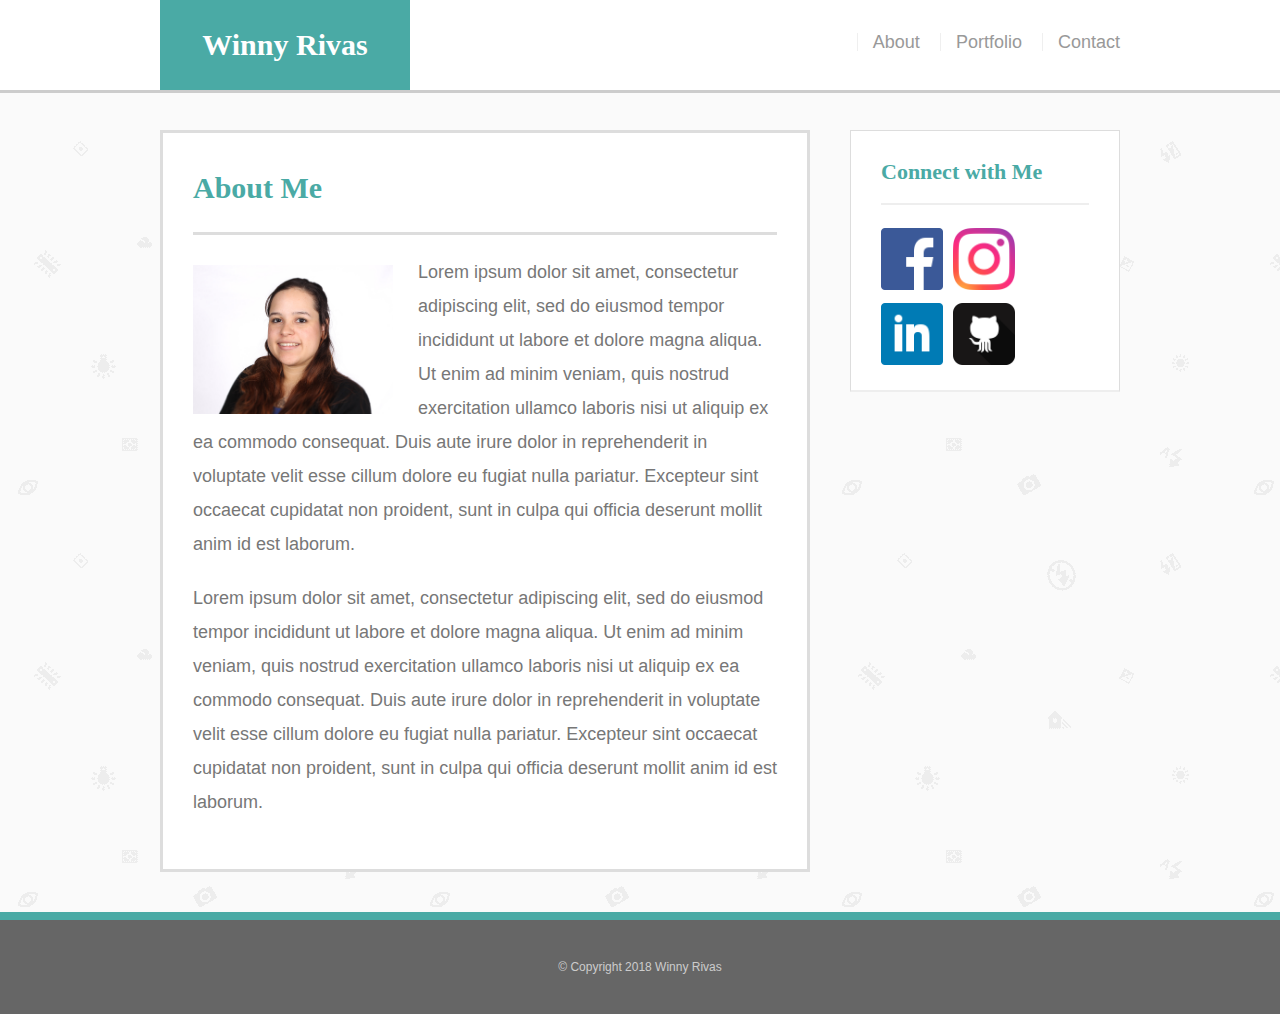
<file: index.html>
<!DOCTYPE html>
<html>
<head>
	<title>About Me</title>
    
    <meta name="viewport" content="width=device-width">
    
	<link rel="stylesheet" type="text/css" href="reset.css">
	<link rel="stylesheet" type="text/css" href="style.css">
</head>
	<body>
		<header id="masterhead">
			<div class="container">
			<a href="index.html" id="logo"> Winny Rivas</a>
			<nav>
				<a href="index.html">About</a>
				<a href="portfolio.html">Portfolio</a>
				<a href="contact.html">Contact</a>
			</nav>
		</div>
		</header>

    <div id="main-container" class="container">
		<section class="main-container">
			<h1>About Me</h1>

			<img src="assets/Winny.JPG"
			class="auth-image" alt="Winny picture">

			<p>Lorem ipsum dolor sit amet, consectetur adipiscing elit, sed do eiusmod tempor incididunt ut labore et dolore magna aliqua. Ut enim ad minim veniam, quis nostrud exercitation ullamco laboris nisi ut aliquip ex ea commodo consequat. Duis aute irure dolor in reprehenderit in voluptate velit esse cillum dolore eu fugiat nulla pariatur. Excepteur sint occaecat cupidatat non proident, sunt in culpa qui officia deserunt mollit anim id est laborum.</p>

			<p>Lorem ipsum dolor sit amet, consectetur adipiscing elit, sed do eiusmod tempor incididunt ut labore et dolore magna aliqua. Ut enim ad minim veniam, quis nostrud exercitation ullamco laboris nisi ut aliquip ex ea commodo consequat. Duis aute irure dolor in reprehenderit in voluptate velit esse cillum dolore eu fugiat nulla pariatur. Excepteur sint occaecat cupidatat non proident, sunt in culpa qui officia deserunt mollit anim id est laborum.</p>
			
		</section>

		<section class="sidebar">
			<div id="connect">
				<h2>Connect with Me</h2>
				<img src="assets/fb.png" class="social" alt="Facebook">
				<img src="assets/instagram.png" class="social" alt="Instagram">
				<img src="assets/in.png" class="social" alt="Linkedin">
				<img src="assets/github.png" class="social" alt="GitHub">
		</section>
	</div>

	<footer>
		<div class="container">
			&copy; Copyright 2018 Winny Rivas
		</div>
	</footer>

	</body>
</html>
</file>
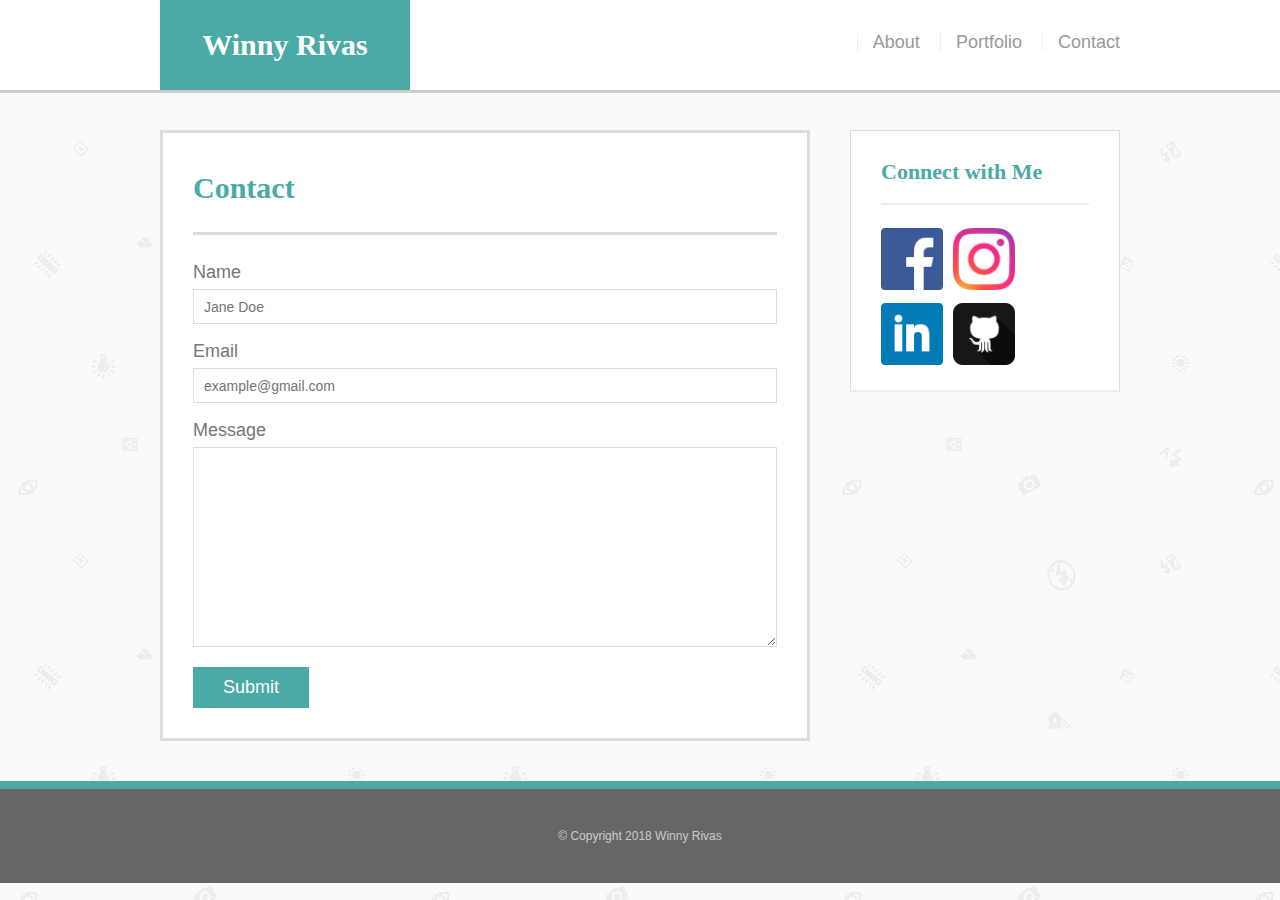
<file: contact.html>
<!DOCTYPE html>
<html>
<head>
	<title>About Me</title>
    
    <meta name="viewport" content="width=device-width">
    
	<link rel="stylesheet" type="text/css" href="reset.css">
	<link rel="stylesheet" type="text/css" href="style.css">
</head>
	<body>
		<header id="masterhead">
			<div class="container">
			<a href="index.html" id="logo"> Winny Rivas</a>
			<nav>
				<a href="index.html">About</a>
				<a href="portfolio.html">Portfolio</a>
				<a href="contact.html">Contact</a>
			</nav>
		</div>
		</header>

    <div id="main-container" class="container">
		<section class="main-container">
			<h1>Contact</h1>

			<form id="contact-form">
				<ul>
					<li> 
						<label from="name">Name</label>
					    <input type="text" name="name" id="name" placeholder="Jane Doe" required="required"> 
					</li>
					<li> 
						<label for="email">Email</label>
						<input type="text" name="email" id="email" placeholder="example@gmail.com" required="required">
					</li>
					<li> 
						<label for="message">Message</label>
						<textarea id="message" name="message" required="required"></textarea>
					</li>
				</ul>
				<input type="submit" name="submit">
			</form>
			
		</section>

		<section class="sidebar">
			<div id="connect">
				<h2>Connect with Me</h2>
				<img src="assets/fb.png" class="social" alt="Facebook">
				<img src="assets/instagram.png" class="social" alt="Instagram">
				<img src="assets/in.png" class="social" alt="Linkedin">
				<img src="assets/github.png" class="social" alt="GitHub">
		</section>
	</div>

	<footer>
		<div class="container">
			&copy; Copyright 2018 Winny Rivas
		</div>
	</footer>

	</body>
</html>
</file>
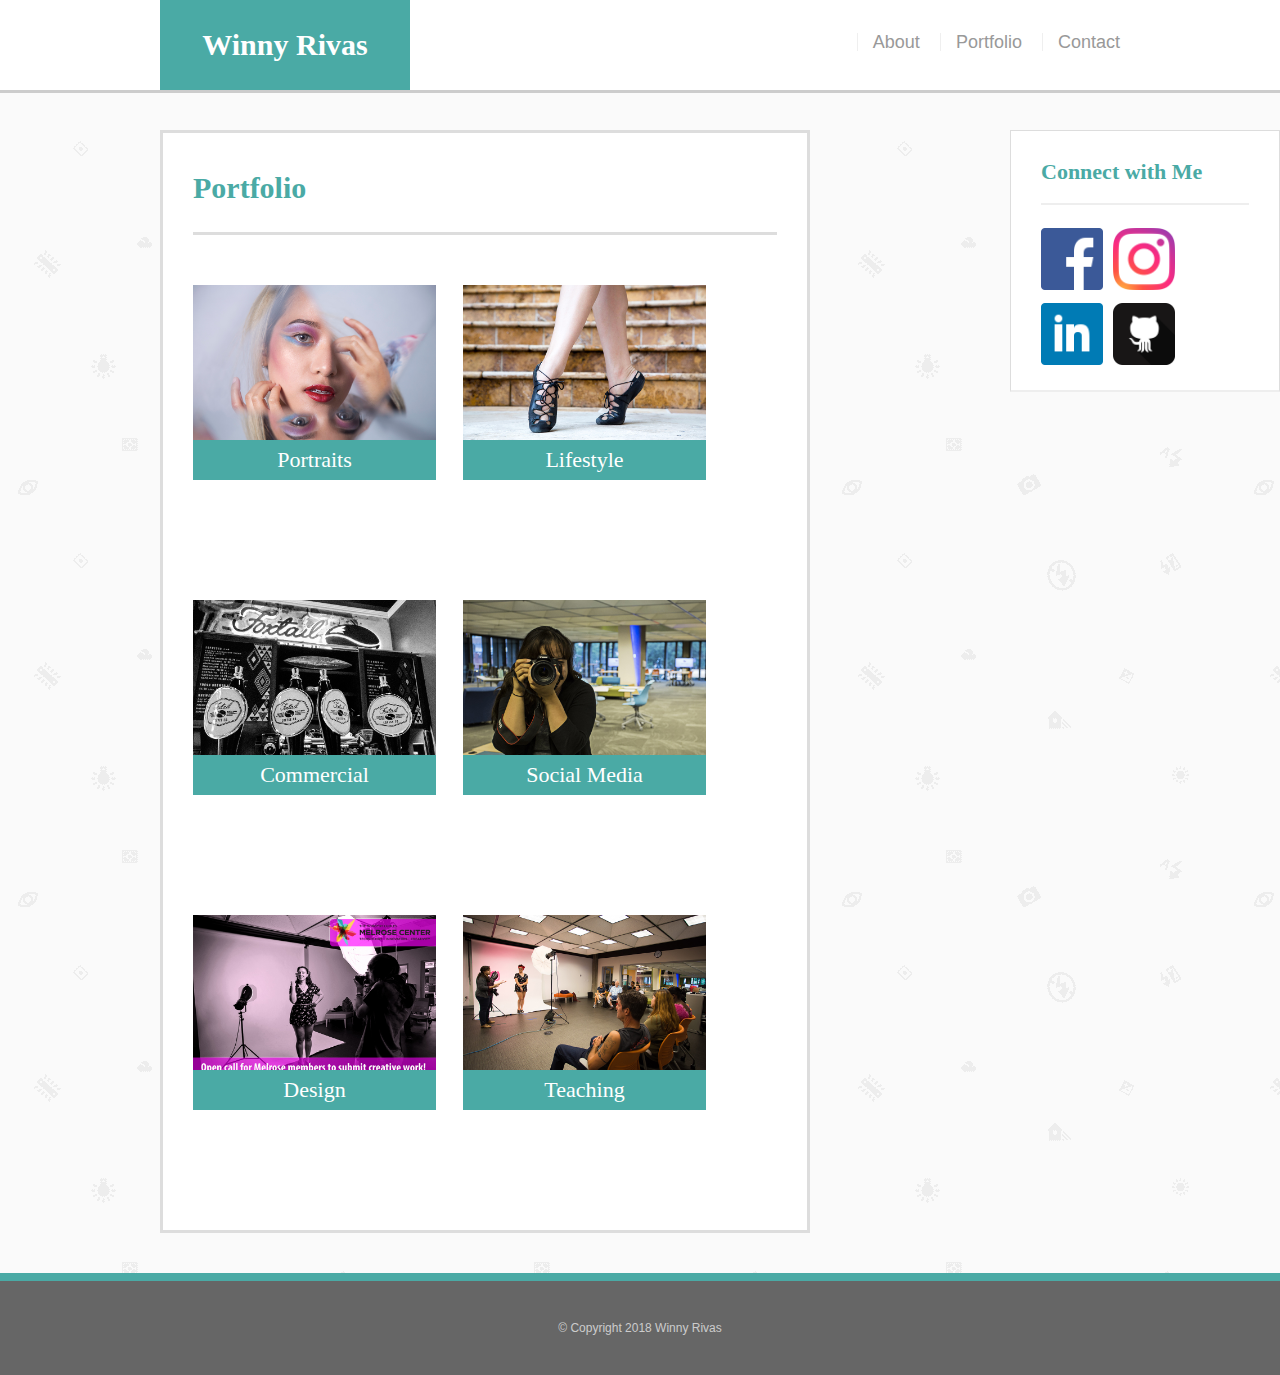
<file: portfolio.html>
<!DOCTYPE html>
<html>
<head>
	<title>About Me</title>
    
    <meta name="viewport" content="width=device-width">
    
	<link rel="stylesheet" type="text/css" href="reset.css">
	<link rel="stylesheet" type="text/css" href="style.css">
</head>
	<body>
		<header id="masterhead">
			<div class="container">
			<a href="index.html" id="logo"> Winny Rivas</a>
			<nav>
				<a href="index.html">About</a>
				<a href="portfolio.html">Portfolio</a>
				<a href="contact.html">Contact</a>
			</nav>
		</div>
		</header>

    <div id="main-container" class="container">
		<section class="main-container">
			
		<div>

			<h1>Portfolio</h1>

			<div class="images"> 
				<img src="assets/portraits.jpg"
				class="auth-image" alt="Portraits">

				<h3>Portraits</h3> 
			</div>

			<div class="images"> 
				<img src="assets/lifestyle.jpg"
				class="auth-image" alt="Lifestyle">
				
				<h3>Lifestyle</h3>
			</div>

			<div class="images">
				<img src="assets/commercial.jpeg"
				class="auth-image" alt="Commercial">

				<h3>Commercial</h3>
			</div>

			<div class="images">
				<img src="assets/socialmedia.jpg"
				class="auth-image" alt="Social Media">

				<h3>Social Media</h3>
			</div>

			<div class="images">
				<img src="assets/design.jpg"
				class="auth-image" alt="Design">

				<h3>Design</h3>
			</div>

			<div class="images"> 
				<img src="assets/teaching.jpg"
				class="auth-image" alt="Teaching">

				<h3>Teaching</h3>
			</div>

	</section>
</div>
			

		<section class="sidebar">
			<div id="connect">
				<h2>Connect with Me</h2>
				<img src="assets/fb.png" class="social" alt="Facebook">
				<img src="assets/instagram.png" class="social" alt="Instagram">
				<img src="assets/in.png" class="social" alt="Linkedin">
				<img src="assets/github.png" class="social" alt="GitHub">
		</section>
	</div>

	<footer>
		<div class="container">
			&copy; Copyright 2018 Winny Rivas
		</div>
	</footer>

	</body>
</html>
</file>
<file: style.css>
*{
	box-sizing: border-box;
}

body {
	background: url(assets/photography.png);
	font-size: 18px;
	line-height: 34px;
	font-family: 'Arial', 'Helvetica Neue', Helvetica, sans-serif;
	color: #777;
}

.container {
	width: 100%;
	max-width: 960px;
	margin: 0 auto;
	clear: both;
}

h1, h2, h3, p {
	margin-bottom: 20px;
}

p: last-child {
	margin-bottom: 0;
}

h1, h2, h3 {
	font-family: 'Georgia', Times, Times New Roman, serif;
	font-weight: 700;
	color: #4aaaa5;
}

h1 {
	font-size: 30px;
	line-height: 49px;
	border-bottom: 3px solid #ddd;
	padding-bottom: 20px;
}

h2, h3 {
	font-size: 22px;

}


#masterhead {
	background: #fff;
	margin: 0 0 30px;
	z-index: 99;
	color: #fff;
	overflow: auto;
	border-bottom: 3px solid #ccc;
	position: fixed;
	width: 100%;
}

#logo {
	width:250px;
	height: 90px;
	background: #4aaaa5;
	float: left;
	font-family: 'Georgia', Times, Times New Roman, serif;
	text-align: center;
	line-height: 90px;
	color: #fff;
	font-weight: 700;
	font-size: 30px;
	text-decoration: none;
}

nav {
	float: right;
	margin-top: 25px;
}

nav a {
	color: #999;
	text-decoration: none;
	margin-left: 15px;
	display: inline-block;
	border-left: 1px solid #efefef;
	padding-left: 15px;
	line-height: 18px;
}

nav a: first child{
	border-left: 0 none;
}

#main-container {
	padding-top: 130px;
}

.main-container {
	background: #fff;
	padding: 30px;
	margin: 0  0  40px 0;
	width: 100%;
	max-width: 650px;
	float: left;
	border: 3px solid #ddd;
}

.auth-image {
	width: 200px;
	height: auto;
	margin-top: 10px;
	float: left;
	margin-right: 25px;
	clear: both;
}

.sidebar {
	background: #fff;
	padding: 30px;
	width: 100%;
	max-width: 270px;
	float: right;
	border: 1px solid #ddd;
	margin-bottom: 20px;
}


h3, .sidebar, h2{
	border-bottom: 2px solid #eee;
	padding-bottom: 20px;
	margin-bottom: 15px;
	line-height: 22px;
}
.social {
	width: 62px;
	height: 62px;
	margin-top: 8px;
	margin-right: 5px;
}

.social: last-child {
	margin-right: 0;
}

footer {
	background: #666;
	color: #fff;
	padding: 30px 0;
	clear: both;
	border-top: 8px solid #4aaaa5;
	color: #ccc;
	font-size: 12px;
	text-align: center;
}

.images {
	width: 270px;
	height: 270px;
	overflow: auto;
	position: relative;
	float: left;
	margin: 20px 0  25px;
}

.images: nth-child(even) {
	margin-right: 40px;
}
.images  img {
	width: 90%;
	border: 0 none;
	position: relative;
}

.images h3 {
	border-bottom: 0;
	background: #4aaaa5;
	color: #fff;
	text-align: center;
	position: absolute;
	padding: 10px;
	width: 90%;
	line-height: 20px;
	bottom: 50px;
	font-weight: 300;
}


/* contact page */

#contact-form ul {
  margin-bottom: 20px;
}

#contact-form li {
  margin-bottom: 10px;
}

label,
input[type=text],
input[type=email],
textarea {
  display: block;
  width: 100%;
}

input[type=text],
input[type=email],
textarea {
  height: 35px;
  padding: 0 10px;
  font-size: 14px;
  border: 1px solid #ddd;
}

textarea {
  height: 200px;
}

input[type=submit] {
  padding: 10px 30px;
  font-size: 18px;
  color: #fff;
  cursor: pointer;
  background: #4aaaa5;
  border: 0 none;
}


/* MEDIA QUERIES*/

/* desktops */


@media screen and (max-width: 960px) {

{
.container { width: 100%;
}
}

@media screen and (max-width: 960px) {

{
.sidebar { width: 100%;
}
}

/* tablets*/

@media screen and (max-width: 768px) {

{
.container{ width: 100%;
}
}

@media screen and (max-width: 768px) {

{
.sidebar { width: 100%;
}
}
    
/*mobiles*/

@media screen and (max-width: 480px) {

.container {width: 100%;
}
}

@media screen and (max-width: 480px) {

{
.sidebar { width: 100%;
}
}
</file>
